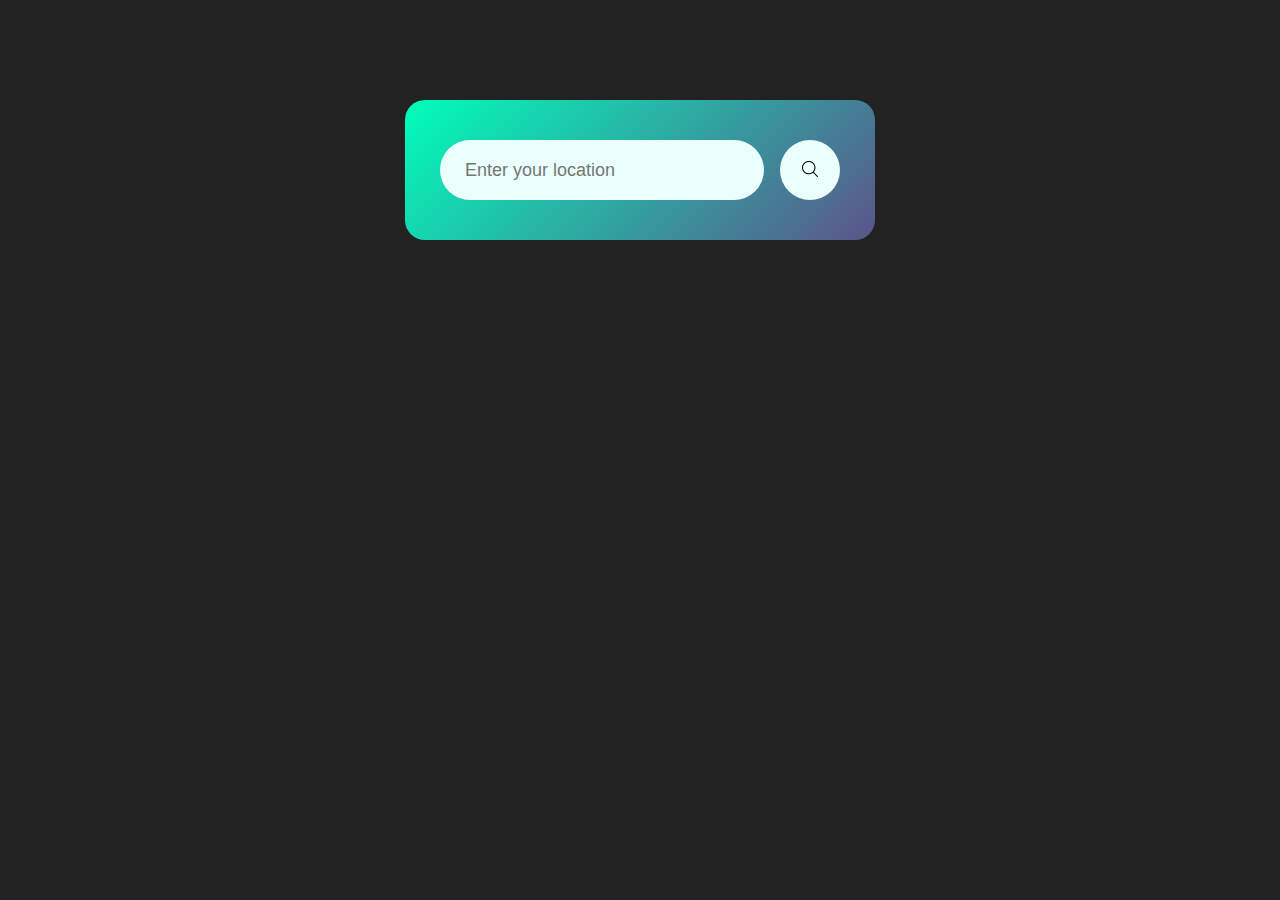
<file: index.html>
<!DOCTYPE html>
<html lang="en">
<head>
    <meta charset="UTF-8">
    <meta name="viewport" content="width=device-width, initial-scale=1.0">
    <title>Weather App </title>
    <link rel="stylesheet" href="style.css"> 
</head>
<body>
    
    <div class="card">
        <div class="search">
            <input type="text" placeholder="Enter your location" spellcheck="false">
            <button><img src="images/search-interface-symbol.png " alt=""></button>
        </div>
        <div class="error">
            <p>Invalid city name</p>
        </div>
        <div class="weather">
            <img src="images/storm.png" class="weather-icon">
            <h1 class="temp">22°c</h1>
            <h2 class="city">New York</h2>
            <div class="details">
                <div class="col">
                    <img src="images/thermometer.png" class="cursor">
                    <div>
                        <p class="humidity">50%</p>
                        <p>Humidity</p>
                    </div>
                </div>
                <div class="col">
                    <img src="images/wind.png" class="cursor">
                    <div>
                        <p class="wind">15 km/hr</p>
                        <p>wind speed</p>
                    </div>
                </div>
            </div>
        </div>
    </div>


    <script>

        const apiKey = "0ed8444dccf20e934128e053f060e6bf";
        const apiUrl = "https://api.openweathermap.org/data/2.5/weather?units=metric&q=";

        const searchBox = document.querySelector(".search input");
        const searchBtn = document.querySelector(".search button");
        const weatherIcon = document.querySelector(".weather-icon");


        async function checkWeather(city){
            const response = await fetch(apiUrl + city + `&appid=${apiKey}`);

            if(response.status == 404){
                document.querySelector(".error").style.display = "block";
                document.querySelector(".weather").style.display = "none";
            } else{
                var data = await response.json();


document.querySelector(".city").innerHTML = data.name;
document.querySelector(".temp").innerHTML = Math.round( data.main.temp) + "°c";
document.querySelector(".humidity").innerHTML = data.main.humidity +"%";
document.querySelector(".wind").innerHTML = data.wind.speed + "km/hr";


if(data.weather[0].main == "Clouds"){
    weatherIcon.src = "images/cloudy.png";
}
else if(data.weather[0].main == "Clear" ){
    weatherIcon.src = "images/sun.png";
}
else if(data.weather[0].main == "Rain" ){
    weatherIcon.src = "images/rain.png";
}
else if(data.weather[0].main == "Drizzle" ){
    weatherIcon.src = "images/snow.png";
}
else if(data.weather[0].main == "Mist" ){
    weatherIcon.src = "images/fog.png";
}

document.querySelector(".weather").style.display = "block";
document.querySelector(".error").style.display = "none";
            }

           


        }

        searchBtn.addEventListener("click", ()=>{
            checkWeather(searchBox.value);
        })

       
    </script>

</body>
</html>
</file>
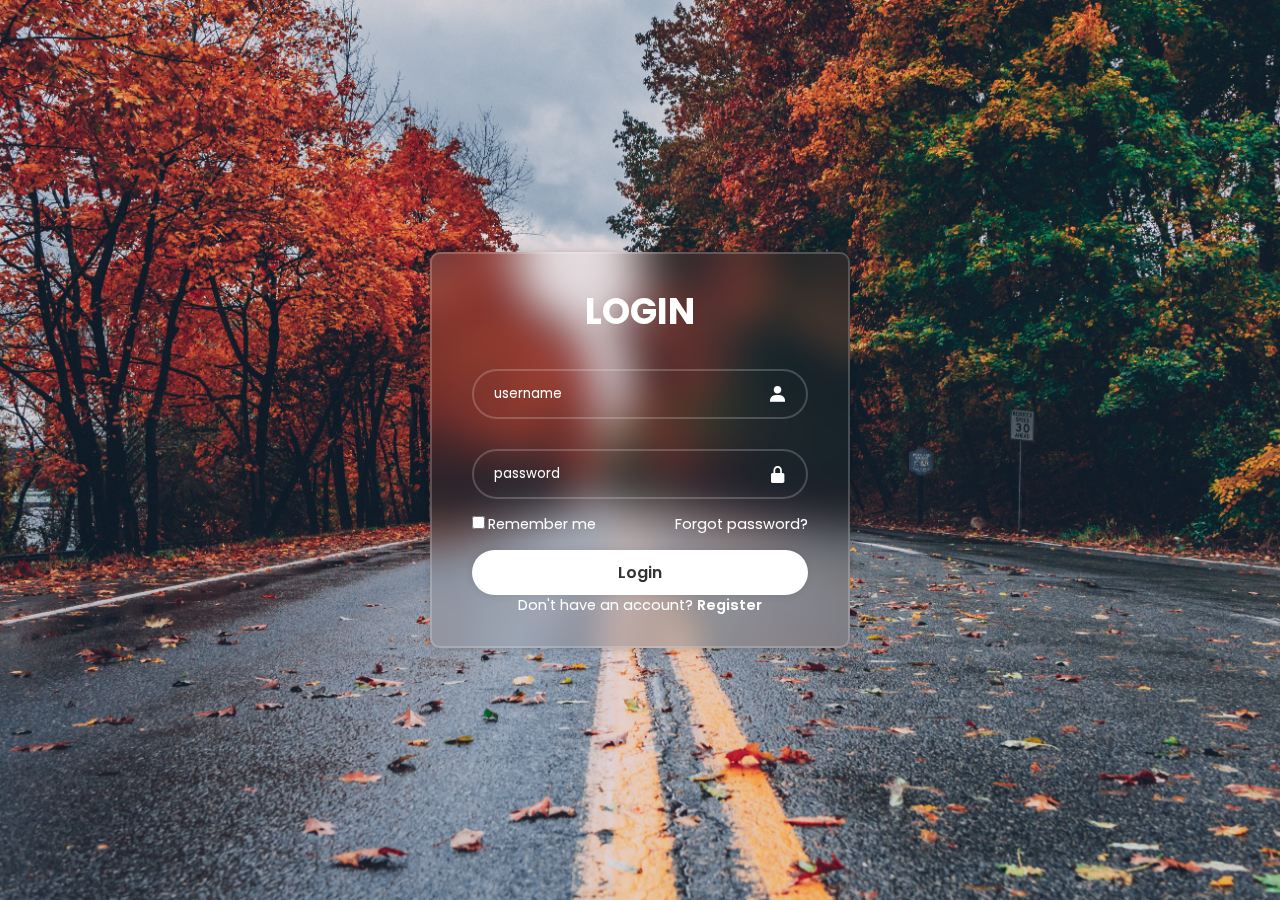
<file: test/index.html>
<!DOCTYPE html>
<html lang="en">
<head>
    <meta charset="UTF-8">
    <meta name="viewport" content="width=device-width, initial-scale=1.0">
    <title>Login page</title>
    <link href='https://fonts.googleapis.com/css?family=Poppins' rel='stylesheet'>
    <link rel="stylesheet" href="style.css">
    <link href='https://unpkg.com/boxicons@2.1.4/css/boxicons.min.css' rel='stylesheet'>
</head>
<body>
    
    <div class="wrapper">

        <form action="">
            <h1>LOGIN</h1>
            <div class="input-box">
                <input type="text" placeholder="username" required>
                <i class='bx bxs-user'></i>
            </div>
            <div class="input-box">
                <input type="password" placeholder="password"  required>
                <i class='bx bxs-lock-alt'></i>
            </div>
            <div class="remember-forgot">
                <label> <input type="checkbox">Remember me</label>
                <a href="#">Forgot password?</a>
                
            </div>
            <button type="submit" class="btn">Login</button>
            <div class="register-link">
                <p>Don't have an account? <a href="#"> Register</a> </p>
            </div>
        </form>
    </div>

</body>
</html>
</file>
<file: style.css>
*{
    margin: 0;
    padding: 0;
    font-family: 'Poppins', sans-serif;
    box-sizing: border-box;


}
body{
    background: #222;
}

.card{
    width:90% ;
    max-width: 470px;
    background: linear-gradient(135deg, #00feba, #5b548a);
    color: #fff;
    margin: 100px auto 0;
    border-radius: 20px;
    padding: 40px 35px;
    text-align: center;
}
.search{
    width: 100%;
    display: flex;
    align-items: center;
    justify-content: space-between;
}
.search input{
    border: 0;
    outline: 0;
    background: #ebfffc;
    color: #555;
    padding: 10px 25px;
    height: 60px;
    border-radius: 30px;
    flex: 1;
    margin-right: 16px;
    font-size: 18px;
}

.search button{
    border: 0;
    outline: 0;
    background: #ebfffc;
    border-radius: 50%;
    width: 60px;
    height: 60px;
    cursor: pointer;
}

.search button img{
    width: 16px;
}
.weather-icon{
    width: 170px;
    margin-top:30px ;

}
.weather h1{
    font-size: 80px;
    font-weight: 500;
}
.weather h2{
    font-size: 45px;
    font-weight: 400;
    margin-top: -10px;

}
.details{
    display: flex;
    align-items: center;
    justify-content: space-between;
    padding: 0 20px;
    margin-top: 50px;
  
}
.cursor{
    font-size: 28px;
    margin-top: -6px;
    width: 45px;
    margin-right: 10px;
}
.col{
    display: flex;
    align-items: center;
    text-align: left;
}
.weather{
    display: none;
}
.error{
    text-align: left;
    margin-left: 10px;
    font-size: 14px;
    margin-top: 10px;
    display: none;
}
</file>
<file: test/style.css>
@import url('https://fonts.googleapis.com/css2?family=Poppins:wght@700&display=swap');



* {
    margin: 0;
    padding: 0;
    box-sizing: border-box;
    font-family: "Poppins", sans-serif;
}

body{
    display: flex;
    justify-content: center;
    align-items: center;
    min-height: 100vh;
    background: url('prince2.jpg');
    background-size: cover;
    background-position: center;
}

.wrapper {

    width: 420px;
    background: transparent;
    border: 2px solid rgba(255, 255, 255, .2);
    backdrop-filter: blur(20px);
    box-shadow: 0 0 10px rgba(0, 0, 0, .2);
    color: #fff ;
    border-radius: 10px;
    padding: 30px 40px;

}

.wrapper h1{
    font-size:36px ;
    text-align: center;
}

.wrapper .input-box {
    position: relative;
    width: 100%;
    height: 50px;
    margin: 30px 0;
}

.input-box input {
    width: 100%;
    height: 100%;
    background: transparent;
    border: none;
    outline: none;
    border: 2px solid rgba(255, 255, 255, .2);
    border-radius: 40px;
    color: #fff;
    padding: 20px 45px 20px 20px;
}

.input-box input::placeholder{
    color: #fff;
}

.input-box i {
    position: absolute ;
    right: 20px;
    top: 50%;
    transform: translateY(-50%) ;
    font-size: 20px;
}

.wrapper .remember-forgot{
    display: flex;
    justify-content: space-between;
    font-size: 14.5px;
    margin: -15px 0 15px;
}

.remember-forgot label input{
    accent-color: #fff;
    margin-right: 3px;

}

.remember-forgot a {
    color: #fff;
    text-decoration: none;
}

.remember-forgot align-self:hover{

    text-decoration: underline ;

}

.wrapper .btn{
    width: 100%;
    height: 45px;
    background: #fff ;
    border : none;
    outline: none;
    border-radius: 40px;
    box-shadow: 0 0 10px rgba(0, 0, 0, .1);
    cursor: pointer;
    font-size:  16px;
    color: #333;
    font-weight: 600;
}

.wrapper .register-link {
    font-size: 14.5px;
    text-align: center;
    margin-top: 20px 0 15px;
}

.register-link p a {
    color: #fff;
    text-decoration: none;
    font-weight: 600;
}

.register-link p a:hover {
    text-decoration: underline;
}
</file>
